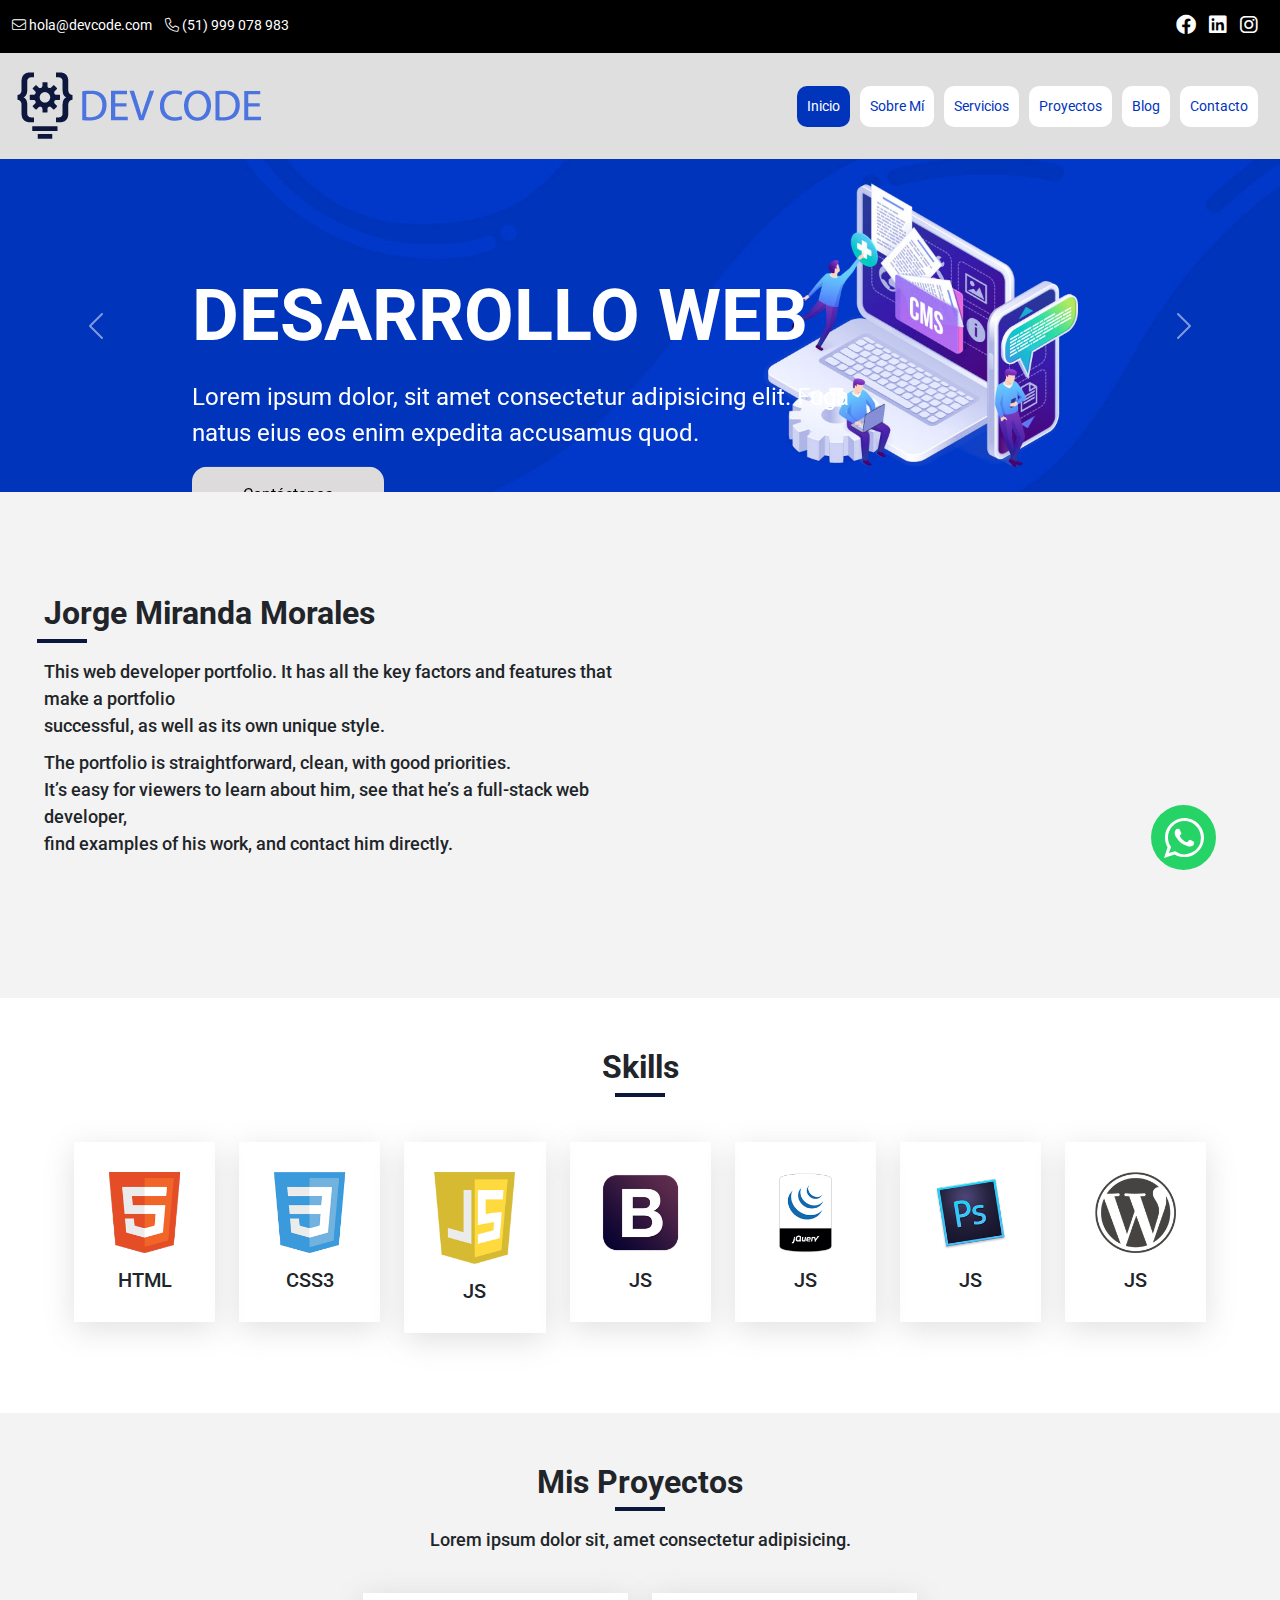
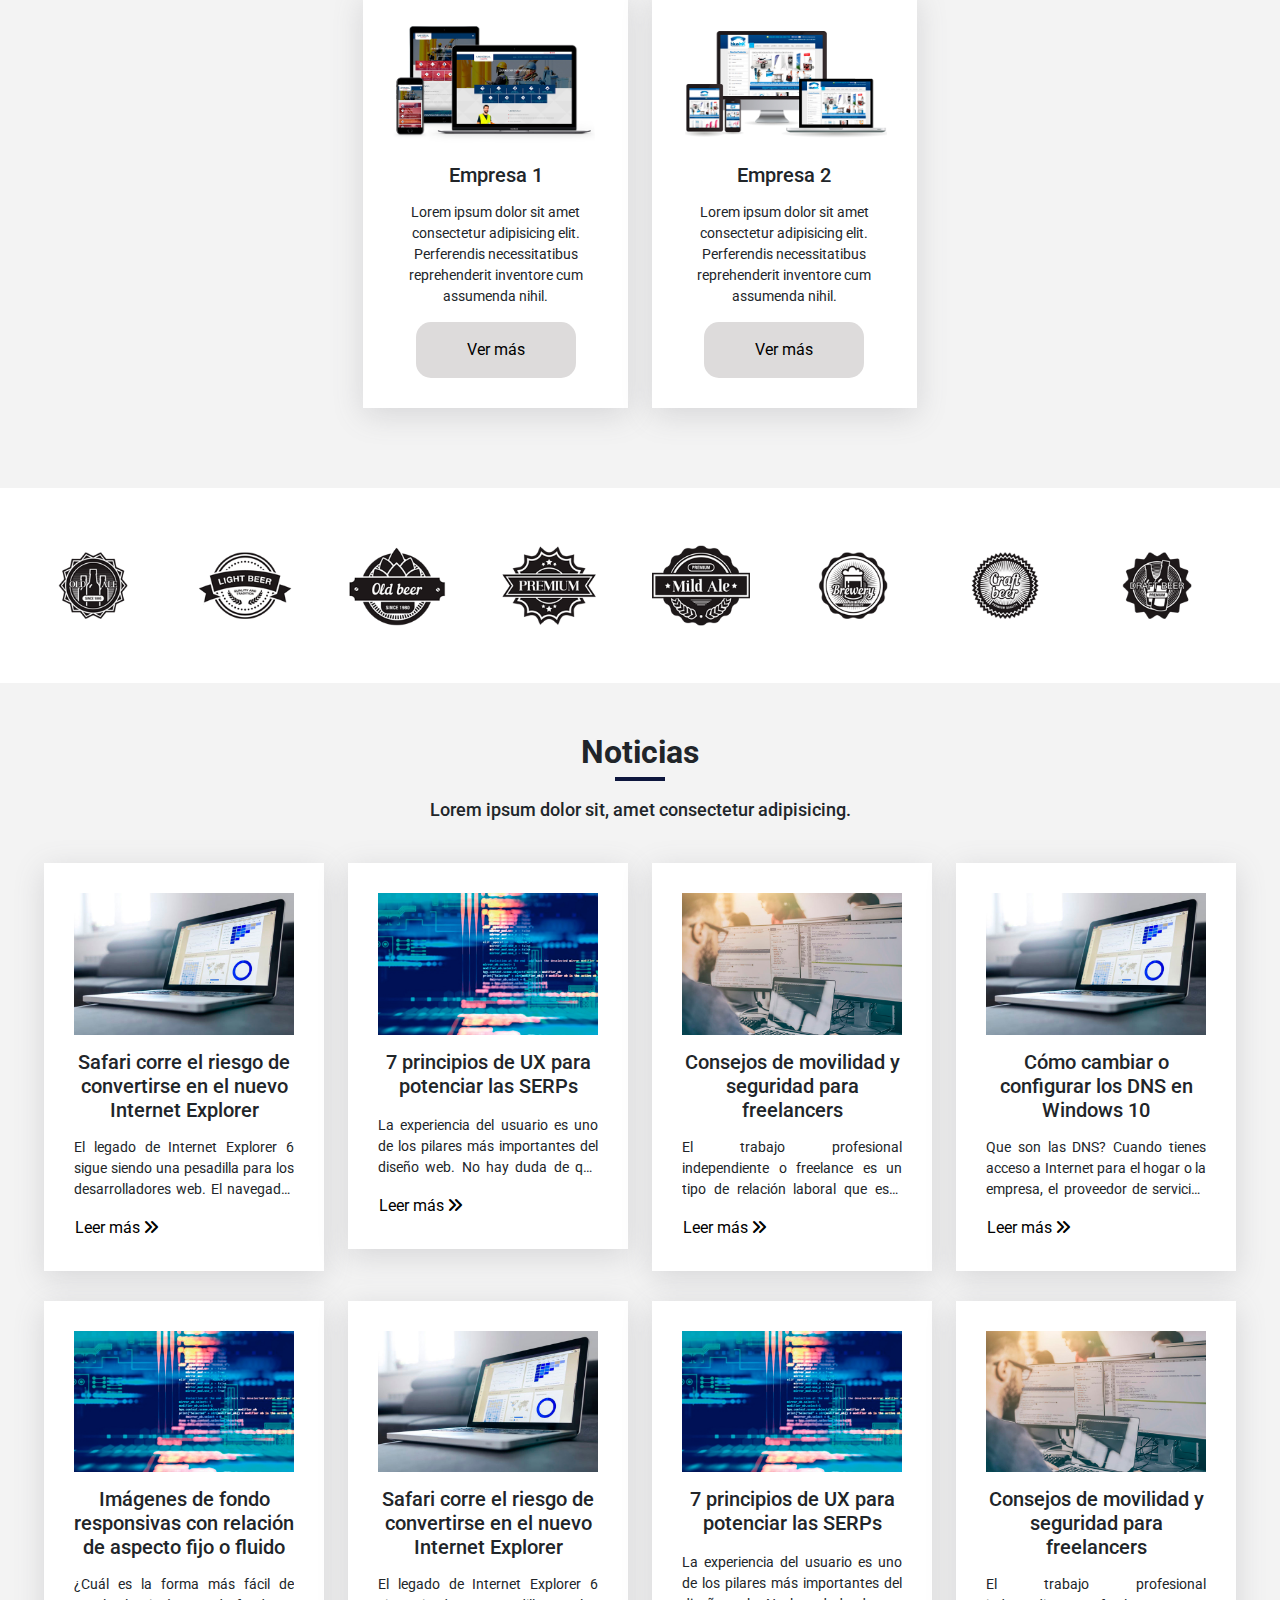
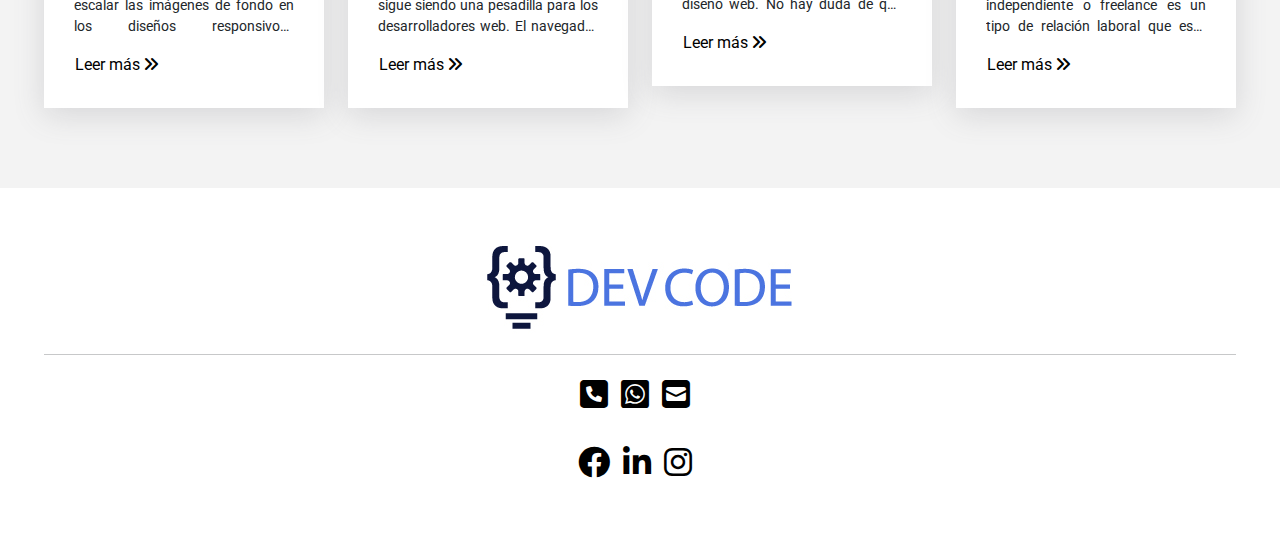
<file: index.html>
<!DOCTYPE html>
<html lang="es">

<head>
    <meta charset="UTF-8">
    <meta http-equiv="X-UA-Compatible" content="IE=edge">
    <meta name="viewport" content="width=device-width, initial-scale=1.0">
    <link rel="shortcut icon" href="images/favicon.ico">
    <link href="https://cdn.jsdelivr.net/npm/bootstrap@5.1.3/dist/css/bootstrap.min.css" rel="stylesheet">
    <link rel="stylesheet" href="recursos/fontawesome/css/all.css" />
    <link rel="stylesheet" href="css/styles.css">
    <title>Inicio - Bootstrap</title>
</head>

<body>
    <header>
        <div class="topbar">
            <div class="container-fluid">
                <div class="row">
                    <div class="col-6 text-start">
                        <ul class="list-contact">
                            <li><i class="fa-light fa-envelope"></i> hola@devcode.com</li>
                            <li><i class="fa-light fa-phone"></i> (51) 999 078 983</li>
                        </ul>
                    </div>
                    <div class="col-6 text-end">
                        <ul class="list-social">
                            <li><a href="#"><i class="fab fa-facebook"></i></a></li>
                            <li><a href="#"><i class="fab fa-linkedin"></i></a></li>
                            <li><a href="#"><i class="fab fa-instagram"></i></a></li>
                        </ul>
                    </div>
                </div>
            </div>
        </div>
        <nav class="navbar navbar-expand-lg navbar-light">
            <div class="container-fluid">
                <a href="index.html" class="navbar-brand logo"><img src="images/logo.png" alt="Logo"></a>
                <button class="navbar-toggler" type="button" data-bs-toggle="collapse" data-bs-target="#navbarSupportedContent" aria-controls="navbarSupportedContent" aria-expanded="false" aria-label="Toggle navigation">
                <span class="navbar-toggler-icon"></span>
              </button>
                <div class="collapse navbar-collapse" id="navbarSupportedContent">
                    <ul class="navbar-nav ms-auto mb-2 mb-lg-0">
                        <li class="nav-item">
                            <a class="nav-link active" aria-current="page" href="index.html">Inicio</a>
                        </li>
                        <li class="nav-item">
                            <a class="nav-link" href="secciones/sobremi.html">Sobre Mí</a>
                        </li>
                        <li class="nav-item">
                            <a class="nav-link" href="#">Servicios</a>
                        </li>
                        <li class="nav-item">
                            <a class="nav-link" href="#">Proyectos</a>
                        </li>
                        <li class="nav-item">
                            <a class="nav-link" href="#">Blog</a>
                        </li>
                        <li class="nav-item">
                            <a class="nav-link" href="#">Contacto</a>
                        </li>
                    </ul>
                </div>
            </div>
        </nav>
    </header>
    <main>
        <section id="slider">
            <div id="carouselHome" class="carousel slide" data-bs-ride="carousel">
                <div class="carousel-inner">
                    <div class="carousel-item active">
                        <img src="images/slider.jpg" alt="slider" class="desk w-100 img-fluid">
                        <img src="images/mslider.jpg" alt="slider" class="mobile w-100 img-fluid">
                        <div class="carousel-caption d-md-block txt">
                            <h2>Desarrollo Web</h2>
                            <p>Lorem ipsum dolor, sit amet consectetur adipisicing elit. Fuga natus eius eos enim expedita accusamus quod.</p>
                            <button class="btn btn-contact">Contáctanos</button>
                        </div>
                    </div>
                    <div class="carousel-item">
                        <img src="images/slider.jpg" alt="slider" class="desk w-100 img-fluid">
                        <img src="images/mslider.jpg" alt="slider" class="mobile w-100 img-fluid">
                        <div class="carousel-caption d-md-block txt">
                            <h2>Desarrollo Web</h2>
                            <p>Lorem ipsum dolor, sit amet consectetur adipisicing elit. Fuga natus eius eos enim expedita accusamus quod.</p>
                            <button class="btn btn-contact">Contáctanos</button>
                        </div>
                    </div>
                </div>
                <button class="carousel-control-prev" type="button" data-bs-target="#carouselHome" data-bs-slide="prev">
                  <span class="carousel-control-prev-icon" aria-hidden="true"></span>
                  <span class="visually-hidden">Previous</span>
                </button>
                <button class="carousel-control-next" type="button" data-bs-target="#carouselHome" data-bs-slide="next">
                  <span class="carousel-control-next-icon" aria-hidden="true"></span>
                  <span class="visually-hidden">Next</span>
                </button>
            </div>
        </section>
        <section id="aboutme" class="padding">
            <div class="container">
                <div class="row align-items-center">
                    <div class="col-lg-6 col-md-6 col-sm-6 head">
                        <h2>Jorge Miranda Morales</h2>
                        <p>This web developer portfolio. It has all the key factors and features that make a portfolio <br> successful, as well as its own unique style.</p>
                        <p>The portfolio is straightforward, clean, with good priorities. <br> It’s easy for viewers to learn about him, see that he’s a full-stack web developer, <br>find examples of his work, and contact him directly.</p>
                    </div>
                    <div class="col-lg-6 col-md-6 col-sm-6 video">
                        <iframe width="100%" height="400" src="https://www.youtube.com/embed/cGfLZWQUD4g" title="YouTube video player" frameborder="0" allow="accelerometer; autoplay; clipboard-write; encrypted-media; gyroscope; picture-in-picture" allowfullscreen></iframe>
                    </div>
                </div>
            </div>
        </section>
        <section id="skills" class="padding">
            <div class="container">
                <div class="row">
                    <div class="col-12 head">
                        <h2>Skills</h2>
                    </div>
                    <div class="container">
                        <div class="skill-list">
                            <div class="row">
                                <div class="col-lg col-md-3 col-sm-3 col-6">
                                    <div class="skill-cnt">
                                        <img src="images/skills/html5.png" alt="Imagen" class="img-fluid">
                                        <h3>HTML</h3>
                                    </div>
                                </div>
                                <div class="col-lg col-md-3 col-sm-3 col-6">
                                    <div class="skill-cnt">
                                        <img src="images/skills/css3.png" alt="Imagen" class="img-fluid">
                                        <h3>CSS3</h3>
                                    </div>
                                </div>
                                <div class="col-lg col-md-3 col-sm-3 col-6">
                                    <div class="skill-cnt">
                                        <img src="images/skills/javascript.png" alt="Imagen" class="img-fluid">
                                        <h3>JS</h3>
                                    </div>
                                </div>
                                <div class="col-lg col-md-3 col-sm-3 col-6">
                                    <div class="skill-cnt">
                                        <img src="images/skills/bootstrap.png" alt="Imagen" class="img-fluid">
                                        <h3>JS</h3>
                                    </div>
                                </div>
                                <div class="col-lg col-md-3 col-sm-3 col-6">
                                    <div class="skill-cnt">
                                        <img src="images/skills/jquery.png" alt="Imagen" class="img-fluid">
                                        <h3>JS</h3>
                                    </div>
                                </div>
                                <div class="col-lg col-md-3 col-sm-3 col-6">
                                    <div class="skill-cnt">
                                        <img src="images/skills/photoshop.png" alt="Imagen" class="img-fluid">
                                        <h3>JS</h3>
                                    </div>
                                </div>
                                <div class="col-lg col-md-3 col-sm-3 col-6">
                                    <div class="skill-cnt">
                                        <img src="images/skills/wordpress.png" alt="Imagen" class="img-fluid">
                                        <h3>JS</h3>
                                    </div>
                                </div>
                            </div>
                        </div>
                    </div>
                </div>
            </div>
        </section>
        <section id="projects" class="padding">
            <div class="container">
                <div class="row">
                    <div class="col-12 head">
                        <h2>Mis Proyectos</h2>
                        <p>Lorem ipsum dolor sit, amet consectetur adipisicing.</p>
                    </div>
                    <div class="container">
                        <div class="project-list">
                            <div class="row justify-content-center">
                                <div class="col-lg-3 col-sm-6 col-md-6 col-12">
                                    <div class="project-cnt">
                                        <img src="images/proyecto-1.jpg" alt="Imagen" class="img-fluid">
                                        <h3>Empresa 1</h3>
                                        <p>Lorem ipsum dolor sit amet consectetur adipisicing elit. Perferendis necessitatibus reprehenderit inventore cum assumenda nihil.</p>
                                        <a href="#" class="btn">Ver más</a>
                                    </div>
                                </div>
                                <div class="col-lg-3 col-sm-6 col-md-6 col-12">
                                    <div class="project-cnt">
                                        <img src="images/proyecto-2.jpg" alt="Imagen" class="img-fluid">
                                        <h3>Empresa 2</h3>
                                        <p>Lorem ipsum dolor sit amet consectetur adipisicing elit. Perferendis necessitatibus reprehenderit inventore cum assumenda nihil.</p>
                                        <a href="#" class="btn">Ver más</a>
                                    </div>
                                </div>
                            </div>
                        </div>
                    </div>
                </div>
            </div>
        </section>
        <section id="cta" class="padding dnone"></section>
        <section id="fqa-testimonials" class="padding d-none">
            <div class="head">
                <h2>Lo que dicen de mis Proyectos</h2>
                <p>Lorem ipsum dolor sit, amet consectetur adipisicing.</p>
            </div>
        </section>
        <section id="clients" class="padding">
            <div class="container">
                <div class="client-list">
                    <div class="row">
                        <div class="col-lg col-md-3 col-6">
                            <div class="client-cnt">
                                <img src="images/clientes/cliente-1.png" alt="Imagen" class="img-fluid">
                            </div>
                        </div>
                        <div class="col-lg col-md-3 col-6">
                            <div class="client-cnt">
                                <img src="images/clientes/cliente-2.png" alt="Imagen" class="img-fluid">
                            </div>
                        </div>
                        <div class="col-lg col-md-3 col-6">
                            <div class="client-cnt">
                                <img src="images/clientes/cliente-3.png" alt="Imagen" class="img-fluid">
                            </div>
                        </div>
                        <div class="col-lg col-md-3 col-6">
                            <div class="client-cnt">
                                <img src="images/clientes/cliente-4.png" alt="Imagen" class="img-fluid">
                            </div>
                        </div>
                        <div class="col-lg col-md-3 col-6">
                            <div class="client-cnt">
                                <img src="images/clientes/cliente-5.png" alt="Imagen" class="img-fluid">
                            </div>
                        </div>
                        <div class="col-lg col-md-3 col-6">
                            <div class="client-cnt">
                                <img src="images/clientes/cliente-6.png" alt="Imagen" class="img-fluid">
                            </div>
                        </div>
                        <div class="col-lg col-md-3 col-6">
                            <div class="client-cnt">
                                <img src="images/clientes/cliente-7.png" alt="Imagen" class="img-fluid">
                            </div>
                        </div>
                        <div class="col-lg col-md-3 col-6">
                            <div class="client-cnt">
                                <img src="images/clientes/cliente-8.png" alt="Imagen" class="img-fluid">
                            </div>
                        </div>
                    </div>
                </div>
            </div>
        </section>
        <section id="blog" class="padding">
            <div class="container">
                <div class="row">
                    <div class="col-12 head">
                        <h2>Noticias</h2>
                        <p>Lorem ipsum dolor sit, amet consectetur adipisicing.</p>
                    </div>
                </div>
            </div>
            <div class="container">
                <div class="blog-list">
                    <div class="row">
                        <div class="col-lg-3 col-md-4 col-sm-6">
                            <div class="blog-cnt">
                                <img src="images/blog/blog-1.jpg" alt="Imagen" class="img-fluid">
                                <h3>Safari corre el riesgo de convertirse en el nuevo Internet Explorer</h3>
                                <p>El legado de Internet Explorer 6 sigue siendo una pesadilla para los desarrolladores web. El navegador de Microsoft de antaño les hizo la vida imposible y sólo es ligeramente hiperbólico decir que casi destruyó todo Internet.
                                    Era realmente tan malo, señores.</p>
                                <a href="#" class="btn">Leer más <i class="fas fa-angle-double-right"></i></a>
                            </div>
                        </div>
                        <div class="col-lg-3 col-md-4 col-sm-6">
                            <div class="blog-cnt">
                                <img src="images/blog/blog-2.jpg" alt="Imagen" class="img-fluid">
                                <h3>7 principios de UX para potenciar las SERPs</h3>
                                <p>La experiencia del usuario es uno de los pilares más importantes del diseño web. No hay duda de que hay que fijarse en la UX en cada página que se diseña para la web, ya sea un portafolio, una página de perfil o un sitio
                                    web completo.
                                </p>
                                <a href="#" class="btn">Leer más <i class="fas fa-angle-double-right"></i></a>
                            </div>
                        </div>
                        <div class="col-lg-3 col-md-4 col-sm-6">
                            <div class="blog-cnt">
                                <img src="images/blog/blog-3.jpg" alt="Imagen" class="img-fluid">
                                <h3>Consejos de movilidad y seguridad para freelancers</h3>
                                <p>El trabajo profesional independiente o freelance es un tipo de relación laboral que está ganando peso en los últimos tiempos. Hay algunas profesiones como la de periodista o las relacionadas con el arte y la creatividad
                                    que, tradicionalmente.
                                </p>
                                <a href="#" class="btn">Leer más <i class="fas fa-angle-double-right"></i></a>
                            </div>
                        </div>
                        <div class="col-lg-3 col-md-4 col-sm-6">
                            <div class="blog-cnt">
                                <img src="images/blog/blog-1.jpg" alt="Imagen" class="img-fluid">
                                <h3>Cómo cambiar o configurar los DNS en Windows 10</h3>
                                <p>Que son las DNS? Cuando tienes acceso a Internet para el hogar o la empresa, el proveedor de servicios de Internet (ISP) también proporciona la configuración de red necesaria, incluidas las direcciones de dns (DNS).</p>
                                <a href="#" class="btn">Leer más <i class="fas fa-angle-double-right"></i></a>
                            </div>
                        </div>
                        <div class="col-lg-3 col-md-4 col-sm-6">
                            <div class="blog-cnt">
                                <img src="images/blog/blog-2.jpg" alt="Imagen" class="img-fluid">
                                <h3>Imágenes de fondo responsivas con relación de aspecto fijo o fluido</h3>
                                <p>¿Cuál es la forma más fácil de escalar las imágenes de fondo en los diseños responsivos? Utilizamos una antigua técnica y la mejoramos para cambiar con fluidez la ratio de aspecto de las imágenes de fondo.</p>
                                <a href="#" class="btn">Leer más <i class="fas fa-angle-double-right"></i></a>
                            </div>
                        </div>
                        <div class="col-lg-3 col-md-4 col-sm-6">
                            <div class="blog-cnt">
                                <img src="images/blog/blog-1.jpg" alt="Imagen" class="img-fluid">
                                <h3>Safari corre el riesgo de convertirse en el nuevo Internet Explorer</h3>
                                <p>El legado de Internet Explorer 6 sigue siendo una pesadilla para los desarrolladores web. El navegador de Microsoft de antaño les hizo la vida imposible y sólo es ligeramente hiperbólico decir que casi destruyó todo Internet.
                                    Era realmente tan malo, señores.</p>
                                <a href="#" class="btn">Leer más <i class="fas fa-angle-double-right"></i></a>
                            </div>
                        </div>
                        <div class="col-lg-3 col-md-4 col-sm-6">
                            <div class="blog-cnt">
                                <img src="images/blog/blog-2.jpg" alt="Imagen" class="img-fluid">
                                <h3>7 principios de UX para potenciar las SERPs</h3>
                                <p>La experiencia del usuario es uno de los pilares más importantes del diseño web. No hay duda de que hay que fijarse en la UX en cada página que se diseña para la web, ya sea un portafolio, una página de perfil o un sitio
                                    web completo.
                                </p>
                                <a href="#" class="btn">Leer más <i class="fas fa-angle-double-right"></i></a>
                            </div>
                        </div>
                        <div class="col-lg-3 col-md-4 col-sm-6">
                            <div class="blog-cnt">
                                <img src="images/blog/blog-3.jpg" alt="Imagen" class="img-fluid">
                                <h3>Consejos de movilidad y seguridad para freelancers</h3>
                                <p>El trabajo profesional independiente o freelance es un tipo de relación laboral que está ganando peso en los últimos tiempos. Hay algunas profesiones como la de periodista o las relacionadas con el arte y la creatividad
                                    que, tradicionalmente.
                                </p>
                                <a href="#" class="btn">Leer más <i class="fas fa-angle-double-right"></i></a>
                            </div>
                        </div>
                    </div>
                </div>
            </div>
        </section>
    </main>
    <footer class="padding">
        <div class="container">
            <div class="row">
                <div class="col-12">
                    <a href="index.html"><img src="images/logo.jpg" alt="Logo"></a>
                    <hr>
                    <ul>
                        <li><a href=""><i class="fa-solid fa-square-phone"></i></a></li>
                        <li><a href=""><i class="fa-brands fa-whatsapp-square"></i></a></li>
                        <li><a href=""><i class="fa-solid fa-square-envelope"></i></a></li>
                    </ul>
                    <ul>
                        <li><a href=""><i class="fab fa-facebook"></i></a></li>
                        <li><a href=""><i class="fab fa-linkedin-in"></i></a></li>
                        <li><a href=""><i class="fab fa-instagram"></i></a></li>
                    </ul>
                </div>
            </div>
        </div>
    </footer>
    <a href="https://wa.me/51999078983?text=Hola, necesito información" target="_blank" class="wsp">
        <svg xmlns="http://www.w3.org/2000/svg" version="1" width="40" height="40" viewBox="0 0 90 90">
            <path d="M90 44a44 44 0 0 1-66 38L0 90l8-24A44 44 0 0 1 46 0c24 0 44 20 44 44zM46 7C25 7 9 24 9 44c0 8 2 15 7 21l-5 14 14-4a37 37 0 0 0 58-31C83 24 66 7 46 7zm22 47l-2-1-7-4-3 1-3 4h-3c-1 0-4-1-8-5-3-3-6-6-6-8v-2l2-2 1-1v-2l-4-8c0-2-1-2-2-2h-2l-3 1c-1 1-4 4-4 9s4 11 5 11c0 1 7 12 18 16 11 5 11 3 13 3s7-2 7-5l1-5z" fill="#FFF" /></svg>
    </a>
    <!-- Enlace archivo javascript -->
    <script src="https://cdnjs.cloudflare.com/ajax/libs/jquery/2.1.3/jquery.min.js"></script>
    <script src="https://cdn.jsdelivr.net/npm/@popperjs/core@2.10.2/dist/umd/popper.min.js"></script>
    <script src="https://cdn.jsdelivr.net/npm/bootstrap@5.1.3/dist/js/bootstrap.min.js"></script>
    <!-- <script src="js/main.js"></script> -->
</body>

</html>
</file>
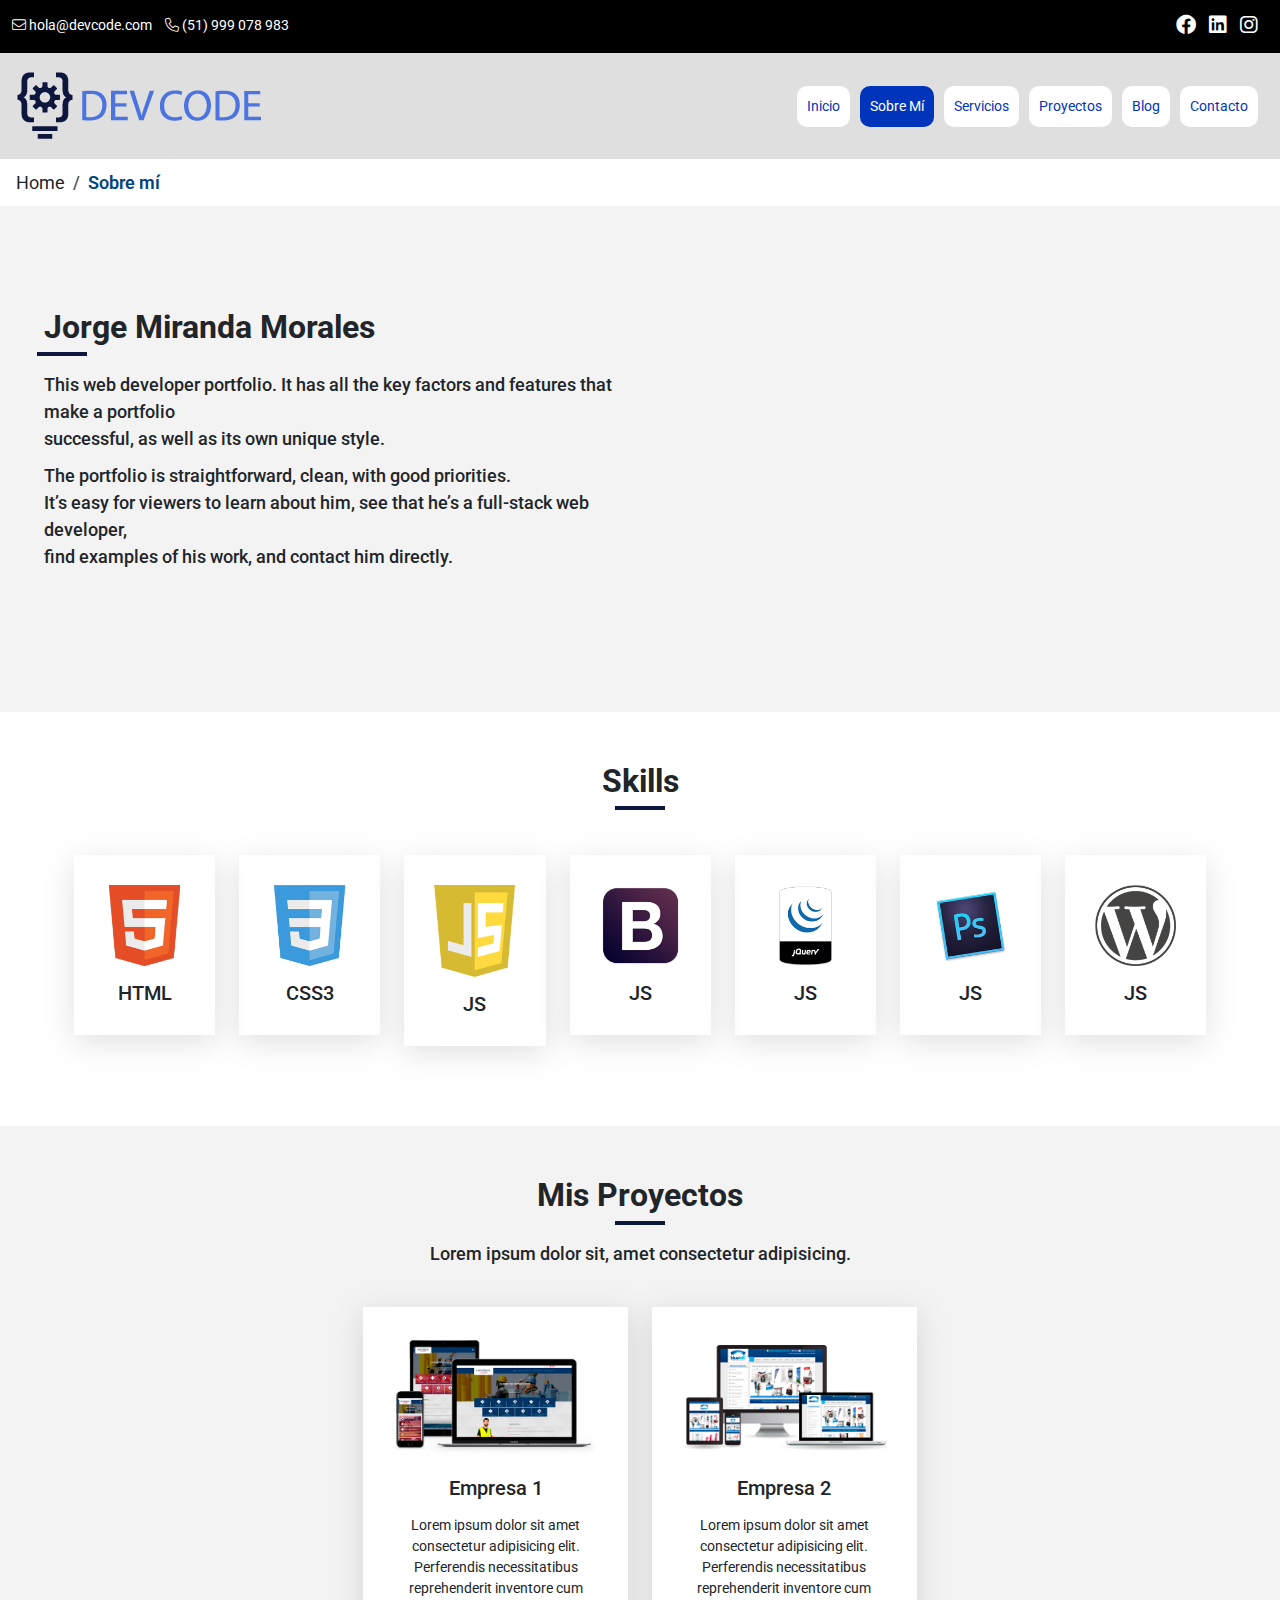
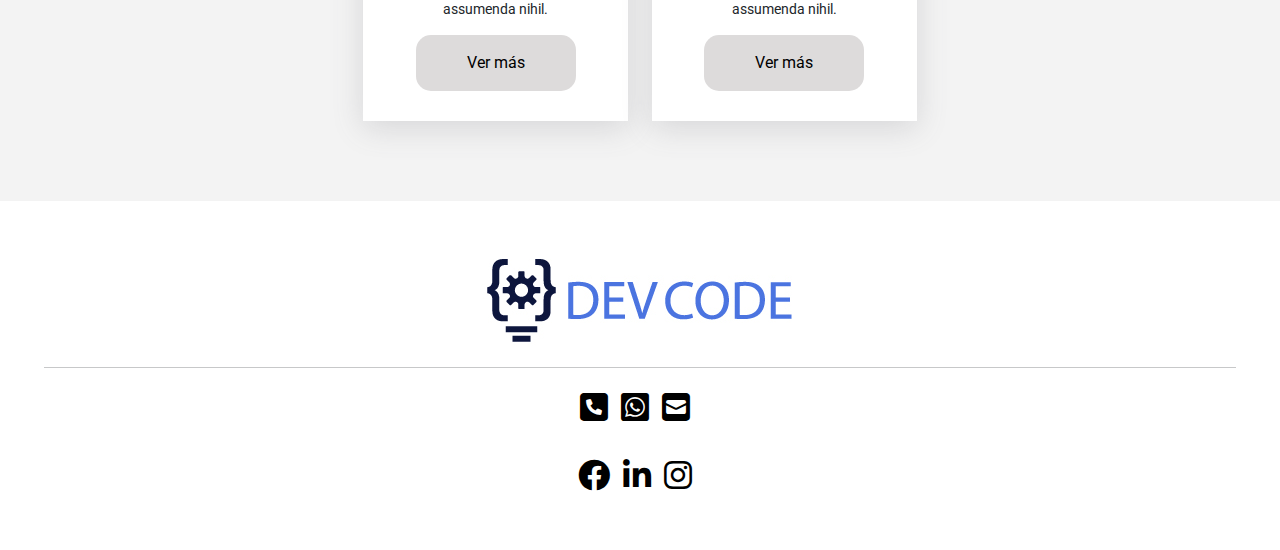
<file: secciones/sobremi.html>
<!DOCTYPE html>
<html lang="es">

<head>
    <meta charset="UTF-8">
    <meta http-equiv="X-UA-Compatible" content="IE=edge">
    <meta name="viewport" content="width=device-width, initial-scale=1.0">
    <link rel="shortcut icon" href="images/favicon.ico">
    <link href="https://cdn.jsdelivr.net/npm/bootstrap@5.1.3/dist/css/bootstrap.min.css" rel="stylesheet">
    <link rel="stylesheet" href="../recursos/fontawesome/css/all.css" />
    <link rel="stylesheet" href="../css/styles.css">
    <title>Sobre Mí - Bootstrap</title>
</head>

<body>
    <header>
        <div class="topbar">
            <div class="container-fluid">
                <div class="row">
                    <div class="col-6 text-start">
                        <ul class="list-contact">
                            <li><i class="fa-light fa-envelope"></i> hola@devcode.com</li>
                            <li><i class="fa-light fa-phone"></i> (51) 999 078 983</li>
                        </ul>
                    </div>
                    <div class="col-6 text-end">
                        <ul class="list-social">
                            <li><a href="#"><i class="fab fa-facebook"></i></a></li>
                            <li><a href="#"><i class="fab fa-linkedin"></i></a></li>
                            <li><a href="#"><i class="fab fa-instagram"></i></a></li>
                        </ul>
                    </div>
                </div>
            </div>
        </div>
        <nav class="navbar navbar-expand-lg navbar-light">
            <div class="container-fluid">
                <a href="../index.html" class="navbar-brand logo"><img src="../images/logo.png" alt="Logo"></a>
                <button class="navbar-toggler" type="button" data-bs-toggle="collapse" data-bs-target="#navbarSupportedContent" aria-controls="navbarSupportedContent" aria-expanded="false" aria-label="Toggle navigation">
                <span class="navbar-toggler-icon"></span>
              </button>
                <div class="collapse navbar-collapse" id="navbarSupportedContent">
                    <ul class="navbar-nav ms-auto mb-2 mb-lg-0">
                        <li class="nav-item">
                            <a class="nav-link" aria-current="page" href="../index.html">Inicio</a>
                        </li>
                        <li class="nav-item">
                            <a class="nav-link active" href="sobremi.html">Sobre Mí</a>
                        </li>
                        <li class="nav-item">
                            <a class="nav-link" href="#">Servicios</a>
                        </li>
                        <li class="nav-item">
                            <a class="nav-link" href="#">Proyectos</a>
                        </li>
                        <li class="nav-item">
                            <a class="nav-link" href="#">Blog</a>
                        </li>
                        <li class="nav-item">
                            <a class="nav-link" href="#">Contacto</a>
                        </li>
                    </ul>
                </div>
            </div>
        </nav>
    </header>
    <main>
        <section class="breadcrumbs">
            <nav aria-label="breadcrumb">
                <ol class="breadcrumb">
                    <li class="breadcrumb-item">Home</li>
                    <li class="breadcrumb-item active">Sobre mí</li>
                </ol>
            </nav>
        </section>
        <section id="aboutme" class="padding">
            <div class="container">
                <div class="row align-items-center">
                    <div class="col-lg-6 col-md-6 col-sm-6 head">
                        <h2>Jorge Miranda Morales</h2>
                        <p>This web developer portfolio. It has all the key factors and features that make a portfolio <br> successful, as well as its own unique style.</p>
                        <p>The portfolio is straightforward, clean, with good priorities. <br> It’s easy for viewers to learn about him, see that he’s a full-stack web developer, <br>find examples of his work, and contact him directly.</p>
                    </div>
                    <div class="col-lg-6 col-md-6 col-sm-6 video">
                        <iframe width="100%" height="400" src="https://www.youtube.com/embed/cGfLZWQUD4g" title="YouTube video player" frameborder="0" allow="accelerometer; autoplay; clipboard-write; encrypted-media; gyroscope; picture-in-picture" allowfullscreen></iframe>
                    </div>
                </div>
            </div>
        </section>
        <section id="skills" class="padding">
            <div class="container">
                <div class="row">
                    <div class="col-12 head">
                        <h2>Skills</h2>
                    </div>
                    <div class="container">
                        <div class="skill-list">
                            <div class="row">
                                <div class="col-lg col-md-3 col-sm-3 col-6">
                                    <div class="skill-cnt">
                                        <img src="../images/skills/html5.png" alt="Imagen" class="img-fluid">
                                        <h3>HTML</h3>
                                    </div>
                                </div>
                                <div class="col-lg col-md-3 col-sm-3 col-6">
                                    <div class="skill-cnt">
                                        <img src="../images/skills/css3.png" alt="Imagen" class="img-fluid">
                                        <h3>CSS3</h3>
                                    </div>
                                </div>
                                <div class="col-lg col-md-3 col-sm-3 col-6">
                                    <div class="skill-cnt">
                                        <img src="../images/skills/javascript.png" alt="Imagen" class="img-fluid">
                                        <h3>JS</h3>
                                    </div>
                                </div>
                                <div class="col-lg col-md-3 col-sm-3 col-6">
                                    <div class="skill-cnt">
                                        <img src="../images/skills/bootstrap.png" alt="Imagen" class="img-fluid">
                                        <h3>JS</h3>
                                    </div>
                                </div>
                                <div class="col-lg col-md-3 col-sm-3 col-6">
                                    <div class="skill-cnt">
                                        <img src="../images/skills/jquery.png" alt="Imagen" class="img-fluid">
                                        <h3>JS</h3>
                                    </div>
                                </div>
                                <div class="col-lg col-md-3 col-sm-3 col-6">
                                    <div class="skill-cnt">
                                        <img src="../images/skills/photoshop.png" alt="Imagen" class="img-fluid">
                                        <h3>JS</h3>
                                    </div>
                                </div>
                                <div class="col-lg col-md-3 col-sm-3 col-6">
                                    <div class="skill-cnt">
                                        <img src="../images/skills/wordpress.png" alt="Imagen" class="img-fluid">
                                        <h3>JS</h3>
                                    </div>
                                </div>
                            </div>
                        </div>
                    </div>
                </div>
            </div>
        </section>
        <section id="projects" class="padding">
            <div class="container">
                <div class="row">
                    <div class="col-12 head">
                        <h2>Mis Proyectos</h2>
                        <p>Lorem ipsum dolor sit, amet consectetur adipisicing.</p>
                    </div>
                    <div class="container">
                        <div class="project-list">
                            <div class="row justify-content-center">
                                <div class="col-lg-3 col-sm-6 col-md-6 col-12">
                                    <div class="project-cnt">
                                        <img src="../images/proyecto-1.jpg" alt="Imagen" class="img-fluid">
                                        <h3>Empresa 1</h3>
                                        <p>Lorem ipsum dolor sit amet consectetur adipisicing elit. Perferendis necessitatibus reprehenderit inventore cum assumenda nihil.</p>
                                        <a href="#" class="btn">Ver más</a>
                                    </div>
                                </div>
                                <div class="col-lg-3 col-sm-6 col-md-6 col-12">
                                    <div class="project-cnt">
                                        <img src="../images/proyecto-2.jpg" alt="Imagen" class="img-fluid">
                                        <h3>Empresa 2</h3>
                                        <p>Lorem ipsum dolor sit amet consectetur adipisicing elit. Perferendis necessitatibus reprehenderit inventore cum assumenda nihil.</p>
                                        <a href="#" class="btn">Ver más</a>
                                    </div>
                                </div>
                            </div>
                        </div>
                    </div>
                </div>
            </div>
        </section>
        <section id="fqa-testimonials" class="padding dnone"></section>
        <section id="clients" class="padding dnone"></section>
    </main>
    <footer class="padding">
        <div class="container">
            <div class="row">
                <div class="col-12">
                    <a href="../index.html"><img src="../images/logo.jpg" alt="Logo"></a>
                    <hr>
                    <ul>
                        <li><a href=""><i class="fa-solid fa-square-phone"></i></a></li>
                        <li><a href=""><i class="fa-brands fa-whatsapp-square"></i></a></li>
                        <li><a href=""><i class="fa-solid fa-square-envelope"></i></a></li>
                    </ul>
                    <ul>
                        <li><a href=""><i class="fab fa-facebook"></i></a></li>
                        <li><a href=""><i class="fab fa-linkedin-in"></i></a></li>
                        <li><a href=""><i class="fab fa-instagram"></i></a></li>
                    </ul>
                </div>
            </div>
        </div>
    </footer>
    <!-- Enlace archivo javascript -->
    <script src="https://cdnjs.cloudflare.com/ajax/libs/jquery/2.1.3/jquery.min.js"></script>
    <script src="https://cdn.jsdelivr.net/npm/@popperjs/core@2.10.2/dist/umd/popper.min.js"></script>
    <script src="https://cdn.jsdelivr.net/npm/bootstrap@5.1.3/dist/js/bootstrap.min.js"></script>
    <!-- <script src="js/main.js"></script> -->
</body>

</html>
</file>
<file: css/styles.css>
/* Tipografia */

@import url('https://fonts.googleapis.com/css2?family=Roboto:wght@100;300;400;500;700;900&display=swap');

/* Estilos Base */

*,
 ::after,
 ::before {
    box-sizing: border-box;
}

body {
    font-family: 'Roboto', sans-serif;
    font-size: 14px;
    background-color: #fff;
    margin: 0;
}

.img-resposive {
    width: 100%;
    max-width: 100%;
    height: auto;
}

ul {
    list-style: none;
    margin: 0;
    padding: 0;
}

a,
a:hover {
    text-decoration: none;
}

.padding {
    padding: 50px 0 50px 0;
}

header .navbar {
    background-color: #dfdfdf;
}

header .navbar-nav .nav-item .nav-link {
    color: #0034bb;
    padding: 10px 10px;
    background: #fff;
    margin-right: 10px;
    border-radius: 10px;
}

header .navbar-nav .nav-item .nav-link.active {
    color: #fff;
    background: #0034bb;
}

header .navbar-nav .nav-item:hover .nav-link {
    color: #fff;
    background: #0034bb;
}

.btn {
    padding: 15px 50px;
    color: #000;
    border-radius: 15px;
    background: #dddbdb;
}

.btn:hover {
    cursor: pointer;
}

section {
    display: block;
    width: 100%;
    clear: both;
    overflow: hidden;
}

section:nth-child(even) {
    background: #f3f3f3;
}

.container {
    width: 100%;
    max-width: 95%;
    margin: 0 auto;
}

.dnone {
    display: none;
}

.head {
    padding-bottom: 30px;
    text-align: center;
}

.head h2 {
    position: relative;
    font-size: 32px;
    font-weight: 700;
    margin: 0 0 25px 0;
}

.head h2::before {
    content: '';
    width: 50px;
    height: 4px;
    background: #0d163d;
    position: absolute;
    bottom: -10px;
    left: 50%;
    transform: translateX(-50%);
}

.head p {
    font-size: 18px;
    font-weight: 500;
    margin-bottom: 10px;
}

.topbar {
    padding: 15px 0;
    background: #000;
}

.topbar ul li {
    color: #fff;
    display: inline-block;
    margin-right: 10px;
}

.topbar ul li a>i {
    color: #fff;
    font-size: 20px;
}

#slider .slide {
    position: relative;
}

#slider .slide .txt {
    text-align: left;
    position: absolute;
    top: 50%;
    left: 15%;
    transform: translateY(-50%);
    max-width: 700px;
}

#slider .slide .txt H2 {
    font-weight: 700;
    color: #fff;
    font-size: 72px;
    text-transform: uppercase;
    margin: 0 0 20px 0;
}

#slider .slide .txt p {
    color: #fff;
    font-size: 24px;
}

#aboutme .left {
    width: 50%;
    float: left;
}

#aboutme .head {
    text-align: left;
}

#aboutme .head h2::before {
    left: 3%;
}

.breadcrumbs .breadcrumb {
    padding: 10px 16px;
    list-style: none;
    margin-bottom: 0;
    background-color: #fff;
}

.breadcrumbs .breadcrumb li {
    font-size: 18px;
}

.breadcrumbs .breadcrumb li.active {
    color: #01447e;
    font-weight: 600;
}

.wsp {
    position: fixed;
    right: 5%;
    bottom: 30px;
    height: auto;
    width: auto;
    background: #25D366;
    padding: 12.5px;
    border-radius: 50px;
    z-index: 199;
    line-height: 0;
}

.skill-list {
    text-align: center;
}

.skill-list .skill-cnt {
    box-shadow: rgb(100 100 111 / 20%) 0px 7px 29px 0px;
    padding: 30px 30px;
    display: inline-block;
    margin-bottom: 30px;
}

.skill-list .skill-cnt h3 {
    text-align: center;
    margin: 15px 0 0 0;
    font-size: 20px;
}

.client-list {
    text-align: center;
}

.client-list .client-cnt {
    display: inline-block;
    margin-right: 30px;
}

.project-list {
    text-align: center;
}

.project-list .project-cnt {
    box-shadow: rgb(100 100 111 / 20%) 0px 7px 29px 0px;
    padding: 30px 30px;
    margin-bottom: 30px;
    background: #fff;
}

.project-list .project-cnt h3 {
    text-align: center;
    margin: 15px 0 0 0;
    font-size: 20px;
}

.project-list .project-cnt p {
    margin: 15px 0 15px 0;
}

.project-list .project-cnt .btn {
    display: inline-block;
}

.project-list .project-cnt .btn:hover {
    display: inline-block;
    background: #0138c9;
    color: #fff;
}

.blog-list {
    text-align: center;
}

.blog-list .blog-cnt {
    box-shadow: rgb(100 100 111 / 20%) 0px 7px 29px 0px;
    padding: 30px 30px;
    background: #fff;
    margin-bottom: 30px;
}

.blog-list .blog-cnt h3 {
    text-align: center;
    margin: 15px 0 0 0;
    font-size: 20px;
    min-height: 50px;
}

.blog-list .blog-cnt p {
    margin: 15px 0 15px 0;
    overflow: hidden;
    display: -webkit-box;
    -webkit-box-orient: vertical;
    -webkit-line-clamp: 3;
    text-align: justify;
}

.blog-list .blog-cnt .btn {
    display: block;
    padding: 0;
    background: #fff;
    text-align: left;
}

.blog-list .blog-cnt .btn>i {
    margin-right: 10px;
}

.blog-list .blog-cnt .btn:hover {
    color: #0138c9;
}

.service {
    display: flex;
    align-items: center;
    justify-content: center;
}

.service .service-cnt {
    width: 45%;
    padding: 30px 30px;
}

.service .service-cnt h2 {
    font-size: 24px;
}

.service .service-cnt p {
    font-size: 16px;
    text-align: justify;
}

.service .service-cnt .btn {
    display: inline-block;
}

.service .service-cnt .btn:hover {
    background: #0138c9;
    color: #fff;
}

#contact .container {
    display: flex;
    justify-content: center;
}

#contact .text {
    padding-top: 30px;
    padding-right: 50px;
}

#contact .text .contact-info li {
    font-size: 15px;
}

#contact .text .contact-info li {
    margin-bottom: 10px;
}

#contact .form-contact {
    width: 30%;
    padding: 30px;
    border: 1px solid #00000080;
}

#contact .form-contact label {
    display: block;
    width: 100%;
    margin-bottom: 5px;
    font-size: 16px;
}

#contact .form-contact input {
    width: 100%;
    margin-bottom: 20px;
    height: 50px;
    padding: 10px 10px 10px 10px;
    border-radius: 5px;
    box-shadow: rgb(100 100 111 / 20%) 0px 7px 29px 0px;
    border: 0;
}

#contact .form-contact textarea {
    width: 100%;
    margin-bottom: 20px;
    height: auto;
    padding: 10px 10px 10px 10px;
    border-radius: 5px;
    box-shadow: rgb(100 100 111 / 20%) 0px 7px 29px 0px;
    border: 0;
}

#contact .form-contact .btn {
    padding: 10px 50px;
    border: 0;
    background: #0138c9;
    color: #fff;
    box-shadow: rgb(100 100 111 / 20%) 0px 7px 29px 0px;
}

footer {
    text-align: center;
}

footer ul {
    list-style: none;
}

footer ul:first-of-type {
    margin-bottom: 20px;
}

footer ul li {
    list-style: none;
    display: inline-block;
    font-size: 20px;
    margin-right: 10px;
}

footer ul li a {
    font-size: 32px;
    color: #000;
}

@media screen and (min-width: 1920px) {
    header,
    main,
    footer {
        max-width: 1920px;
        margin: auto;
    }
}

@media screen and (min-width: 767px) {
    .mobile {
        display: none;
    }
}

@media screen and (max-width: 991px) {
    header .navbar-nav .nav-item .nav-link {
        border-radius: 0;
    }
}

@media screen and (max-width: 767px) {
    .desk {
        display: none;
    }
    #slider .slide .txt {
        text-align: center;
        top: 5%;
        left: 50%;
        transform: translateX(-50%);
        width: 100%;
        padding: 0 30px;
    }
    .btn.mobile {
        text-align: right;
    }
    #slider .slide .txt h2 {
        font-size: 45px;
    }
}

@media screen and (max-width: 650px) {}

@media screen and (max-width: 550px) {}

@media screen and (max-width: 450px) {
    .blog-list .blog-cnt h3 {
        font-size: 16px;
    }
    .blog-list .blog-cnt {
        padding: 30px 15px;
    }
}

@media screen and (max-width: 400px) {
    .btn.mobile {
        padding: 15px 15px;
    }
}

@media screen and (max-width: 350px) {
    .btn.mobile {
        padding: 15px 5px;
    }
    header {
        padding: 20px 10px 20px 5px;
    }
}
</file>
